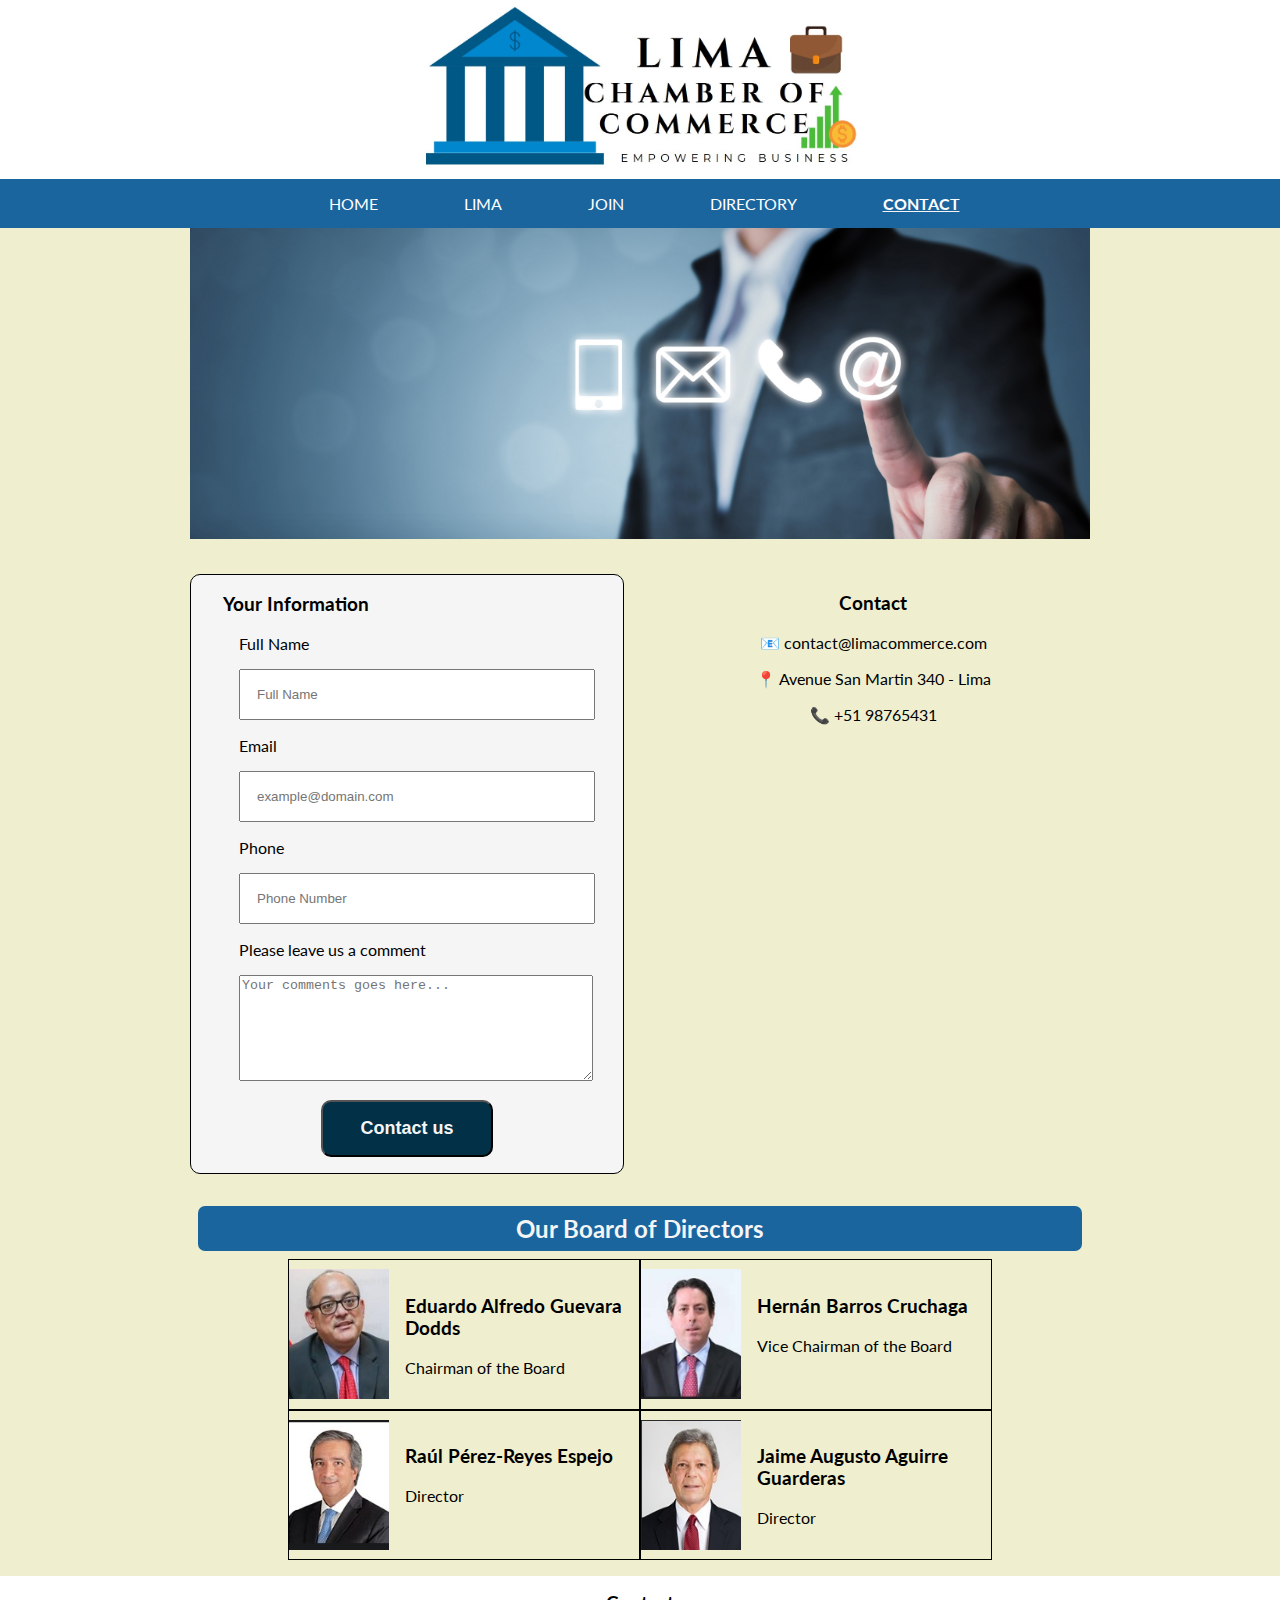
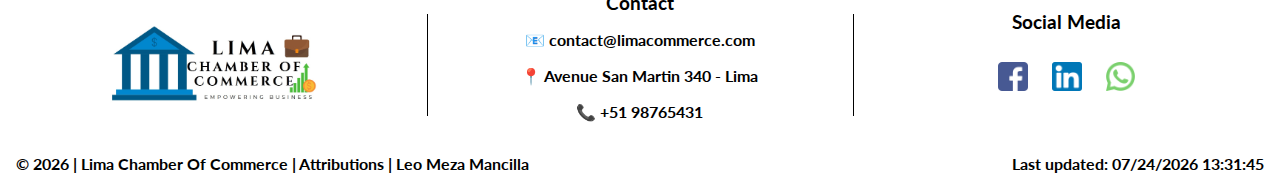
<file: contact.html>
<!DOCTYPE html>
<html lang="en">

<head>
    <meta charset="UTF-8">
    <meta http-equiv="X-UA-Compatible" content="IE=edge">
    <meta name="viewport" content="width=device-width, initial-scale=1.0">

    <meta name="description" content="Lima-Chamber Of Commerce" />
    <title>Lima-Chamber Of Commerce</title>
    <link rel="stylesheet" href="./css/large.css" />
    <link rel="stylesheet" href="./css/medium.css" />
    <link rel="stylesheet" href="./css/small.css" />
    <link href="https://fonts.googleapis.com/css2?family=Lato&display=swap" rel="stylesheet">
</head>

<body>


    <header>
        <img id="logo_nav" src="./assets/logo.jpg" alt="logo" />
    </header>

    <nav>
        <ul class="nav-list">
            <li class="hamburger">
                <a href="#" onclick="toggleMenu ()">&#9776; Menu</a>
            </li>
            <li class="nav-item ">
                <a href="index.html">Home</a>
            </li>
            <li class="nav-item ">
                <a href="./city.html">Lima</a>
            </li>
            <li class="nav-item">
                <a href="./join.html">Join</a>
            </li>
            <li class="nav-item">
                <a href="./directory.html">Directory</a>
            </li>
            <li class="nav-item active">
                <a href="./contact.html">Contact</a>
            </li>

        </ul>
    </nav>


    <main>
        <div class="contact_content">


            <img src="./assets/contactus.jpg" alt="contactus">
            <div class="form_maps_grid">

                <div class="contact_form">
                    <form action="_self">
                        <div class="personal_info">

                            <h3>Your Information</h3>


                            <label for="fname">Full Name</label><br>
                            <input id="fname" type="text" name="fname" required="required" minlength="5"
                                pattern="[A-Za-z]{5,}" placeholder="Full Name">
                            <br>

                            <label for="email">Email</label><br>
                            <input id="email" type="email" name="email" required="required"
                                placeholder="example@domain.com">
                            <br>

                            <label for="telephone">Phone</label><br>
                            <input id="telephone" type="tel" name="telephone" required="required"
                                placeholder="Phone Number">
                            <br>

                            <label for="additionalInfo">Please leave us a comment </label><br>
                            <textarea id="additionalInfo" name="additionalInfo"
                                placeholder="Your comments goes here..."></textarea>

                        </div>

                        <div class="button_submit">

                            <input id="submit" class="submitButton" type="submit" name="submit" value="Contact us">
                        </div>
                    </form>
                </div>
                <div class="contact_right">
                    <div class="contactpage_info">
                        <h3>Contact</h3>
                        <p>📧 contact@limacommerce.com</p>
                        <p>📍 Avenue San Martin 340 - Lima</p>
                        <p>📞 +51 98765431</p>
                    </div>
                    <div class="googlemap">
                        <iframe
                            src="https://www.google.com/maps/embed?pb=!1m18!1m12!1m3!1d1950.8719932890297!2d-77.04522819198016!3d-12.061127797864422!2m3!1f0!2f0!3f0!3m2!1i1024!2i768!4f13.1!3m3!1m2!1s0x9105c8c2d9cb9417%3A0xe6b9280dd9abe4b8!2zVXJiIEJyZcOxYSwgQnJlw7Fh!5e0!3m2!1ses!2spe!4v1615695696313!5m2!1ses!2spe"
                            width="400" height="300" style="border:0;" allowfullscreen="" loading="lazy"></iframe>
                    </div>
                </div>
            </div>
            
            <div class="board_title"><h2>  Our Board of Directors</h2></div>
               
            <div class="board_flex">
                
                <div class="board_grid">
                    <div class="members">
                        <div class="member_photo_box">
                            <img class="member_photo" src="./assets/board member/Eduardo.jpg" alt="">
                        </div>
                        <div class="member_info">
                            <h3>Eduardo Alfredo Guevara Dodds</h3>
                            <p>Chairman of the Board</p>
                        </div>

                    </div>

                    <div class="members">
                        <div class="member_photo_box">
                            <img class="member_photo" src="./assets/board member/Hernan.jpg" alt="">
                        </div>
                        <div class="member_info">
                            <h3>Hernán Barros Cruchaga</h3>
                            <p>Vice Chairman of the Board </p>
                        </div>

                    </div>

                    <div class="members">
                        <div class="member_photo_box">
                            <img class="member_photo" src="./assets/board member/Raul.jpg" alt="">
                        </div>
                        <div class="member_info">
                            <h3>Raúl Pérez-Reyes Espejo</h3>
                            <p>Director</p>
                        </div>

                    </div>

                    <div class="members">
                        <div class="member_photo_box">
                            <img class="member_photo" src="./assets/board member/Jose.jpg" alt="">
                        </div>
                        <div class="member_info">
                            <h3>Jaime Augusto Aguirre Guarderas</h3>
                            <p>Director</p>
                        </div>

                    </div>



                </div>

            </div>



        </div>





    </main>


    <footer>

        <div class="logo_footer">
            <img src="./assets/logo.jpg" alt="logo" />
        </div>
        <div class="vl1"></div>
        <div class="contact_footer">
            <h3>Contact</h3>
            <p>📧 contact@limacommerce.com</p>
            <p>📍 Avenue San Martin 340 - Lima</p>
            <p>📞 +51 98765431</p>


        </div>

        <div class="vl2"></div>

        <div class="social_icons">
            <h3>Social Media</h3>
            <a target="_blank" href="https://www.facebook.com"><img class="icon"
                    src="./assets/facebook.png" alt="facebook"></a>
            <a target="_blank" href="https://www.linkedin.com"><img class="icon"
                    src="./assets/linkedin.png" alt="linkedin"></a>
            <a target="_blank" href="https://www.whatsapp.com"><img class="icon"
                    src="./assets/whatsapp.png" alt="whatsapp"></a>

        </div>
        <p class="info">
            &copy; <span id="year"></span> | Lima Chamber Of Commerce | Attributions | Leo Meza
            Mancilla
        </p>
        <p class="date">Last updated: <span id="date_time"></span></p>

    </footer>


    <script src="./js/all.js"></script>
    


</body>

</html>
</file>
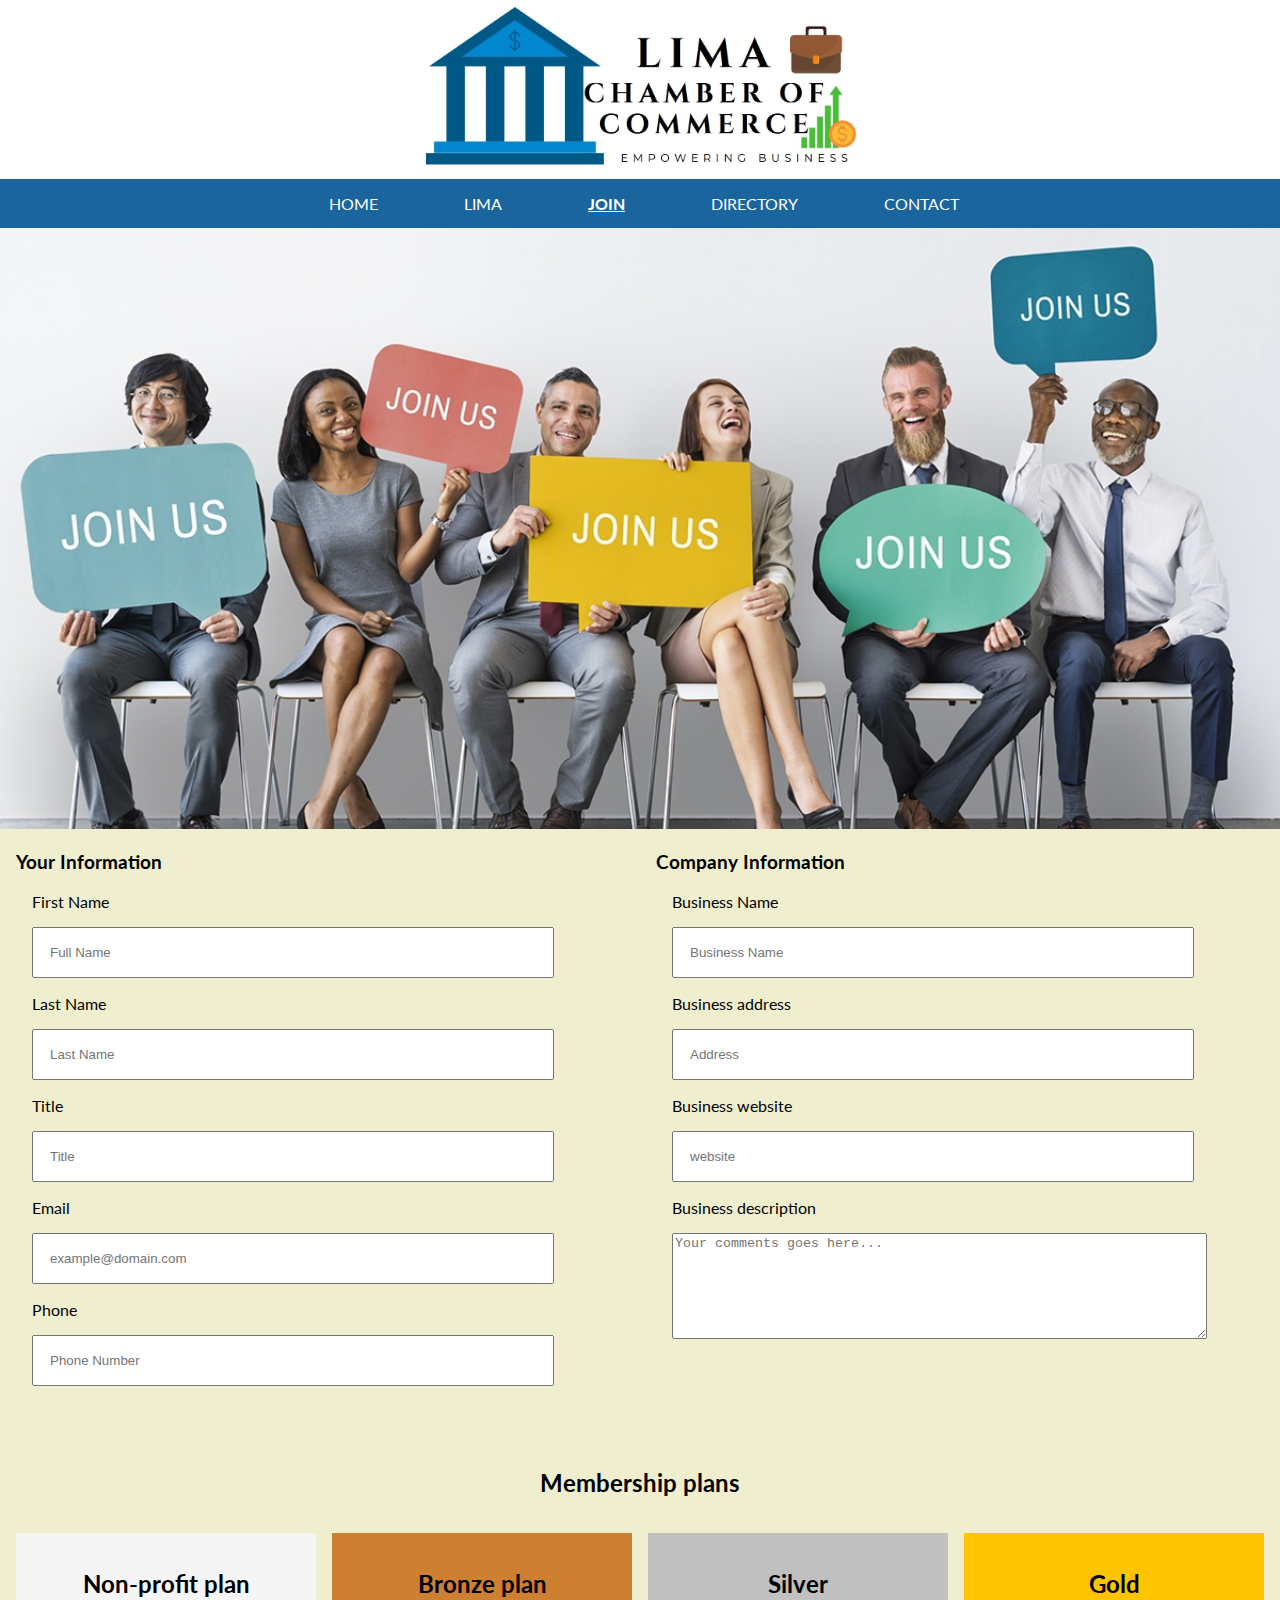
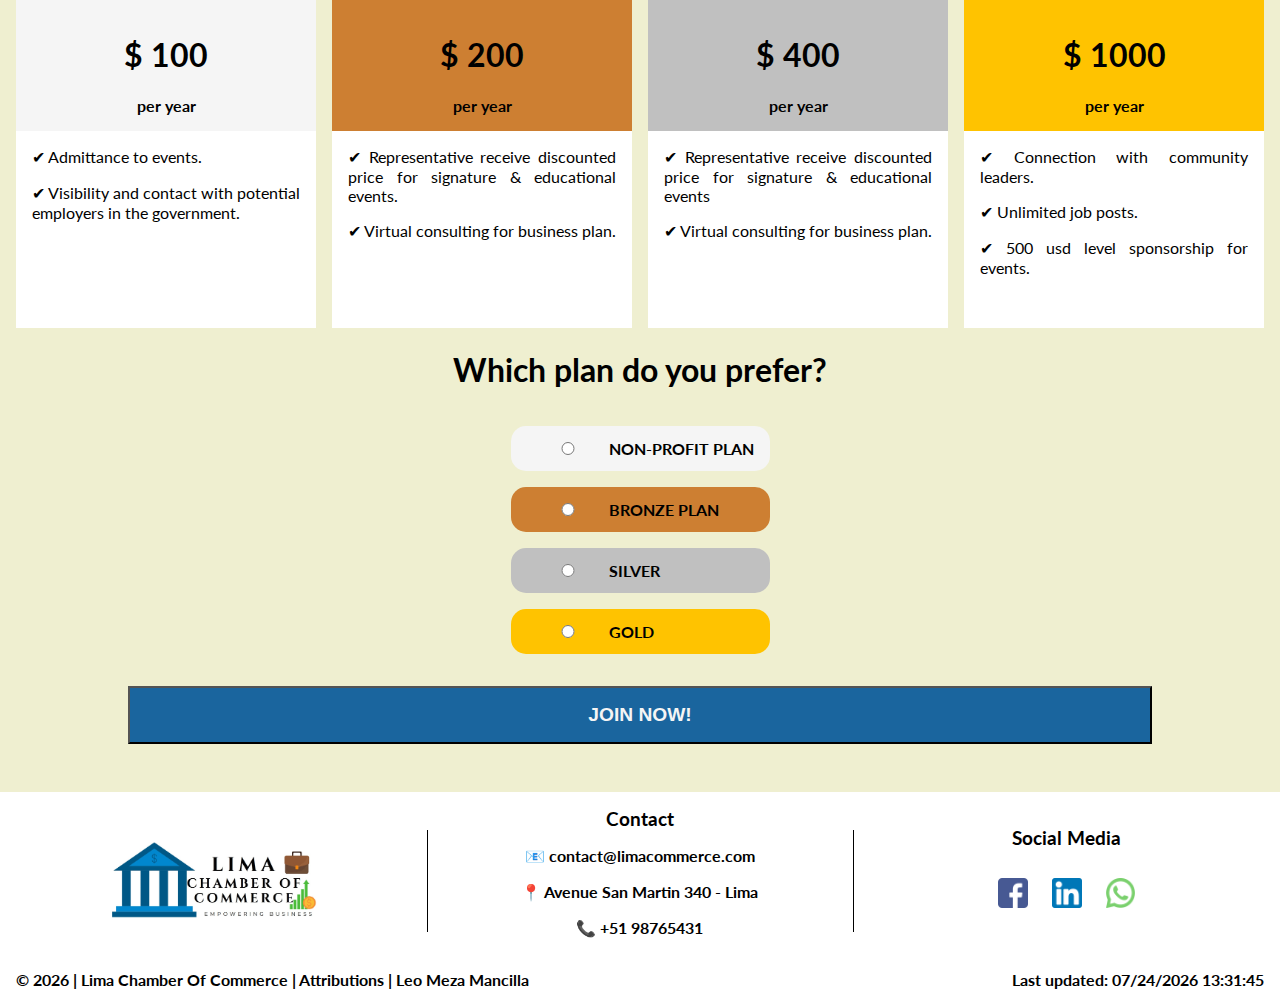
<file: join.html>
<!DOCTYPE html>
<html lang="en">

<head>
    <meta charset="UTF-8">
    <meta http-equiv="X-UA-Compatible" content="IE=edge">
    <meta name="viewport" content="width=device-width, initial-scale=1.0">

    <meta name="description" content="Lima-Chamber Of Commerce" />
    <title>Lima-Chamber Of Commerce</title>
    <link rel="stylesheet" href="./css/large.css" />
    <link rel="stylesheet" href="./css/medium.css" />
    <link rel="stylesheet" href="./css/small.css" />
    <link href="https://fonts.googleapis.com/css2?family=Lato&display=swap" rel="stylesheet">
</head>

<body>


    <header>
        <img id="logo_nav" src="./assets/logo.jpg" alt="logo" />
    </header>

    <nav>
        <ul class="nav-list">
            <li class="hamburger">
                <a href="#" onclick="toggleMenu ()">&#9776; Menu</a>
            </li>
            <li class="nav-item ">
                <a href="index.html">Home</a>
            </li>
            <li class="nav-item ">
                <a href="./city.html">Lima</a>
            </li>
            <li class="nav-item active">
                <a href="./join.html">Join</a>
            </li>
            <li class="nav-item">
                <a href="./directory.html">Directory</a>
            </li>
            <li class="nav-item">
                <a href="./contact.html">Contact</a>
            </li>

        </ul>
    </nav>


    <main>

        <div class="join_content">
            <div class="join_banner">
            <img src="./assets/joinus.jpg" alt="join us">
        </div>
            <form target="_self" action="">

                <div class="form_join_grid">
                    <div class="join_personal_info">

                        <h3>Your Information</h3>


                        <label for="fname">First Name</label><br>
                        <input id="fname" type="text" name="fname" required="required" minlength="3"
                            pattern="[A-Za-z]{3,}" placeholder="Full Name">
                        <br>


                        <label for="lname">Last Name</label><br>
                        <input id="lname" type="text" name="lname" required="required" minlength="3"
                            pattern="[A-Za-z]{3,}" placeholder="Last Name">
                        <br>


                        <label for="title">Title</label><br>
                        <input id="title" type="text" name="title" minlength="2" pattern="[A-Za-z]{2,}"
                            placeholder="Title">
                        <br>

                        <label for="email">Email</label><br>
                        <input id="email" type="email" name="email" required="required"
                            placeholder="example@domain.com">
                        <br>

                        <label for="telephone">Phone</label><br>
                        <input id="telephone" type="tel" name="telephone" placeholder="Phone Number">
                        <br>



                    </div>

                    <div class="join_company_info">
                        <h3>Company Information</h3>

                        <label for="busname">Business Name</label><br>
                        <input id="busname" type="text" name="busname" required="required" minlength="3"
                            pattern="[A-Za-z]{3,}" placeholder="Business Name">
                        <br>

                        <label for="busaddr">Business address</label><br>
                        <input id="busaddr" type="text" name="busaddr" minlength="5" pattern="[A-Za-z.]{5,}"
                            placeholder="Address">
                        <br>

                        <label for="busweb">Business website</label><br>
                        <input id="busweb" type="text" name="busweb" minlength="5" pattern="[A-Za-z./]{5,}"
                            placeholder="website">
                        <br>

                        <label for="busdescrption">Business description </label><br>
                        <textarea id="busdescrption" name="busdescrption"
                            placeholder="Your comments goes here..."></textarea>
                        <br>




                    </div>



                    <div class="membership_plan">

                        <h2>Membership plans</h2>

                        <div class="plans_grid">

                            <div class=" plans_box">
                                <div class="top_plan no_profit">
                                    <h2>Non-profit plan</h2>
                                    <h1>$ 100</h1>
                                    <p>per year</p>
                                </div>
                                <div class="details_plan">
                                    <p>✔ Admittance to events. </p>
                                    <p>✔ Visibility and contact with potential employers in the government.</p>

                                </div>
                            </div>
                            <div class=" plans_box">
                                <div class="top_plan bronze">
                                    <h2>Bronze plan</h2>
                                    <h1>$ 200</h1>
                                    <p>per year</p>
                                </div>
                                <div class="details_plan ">
                                    <p>✔ Representative receive discounted price for signature & educational events. </p>
                                    <p>✔ Virtual consulting for business plan.</p>
                                        
                                    
                                </div>
                            </div>
                            <div class=" plans_box">
                                <div class="top_plan silver">
                                    <h2>Silver</h2>
                                    <h1>$ 400</h1>
                                    <p>per year</p>
                                </div>
                                <div class="details_plan">
                                    <p>✔ Representative receive discounted price for signature & educational events </p>
                                    <p>✔ Virtual consulting for business plan.</p>
                                        
                                    
                                </div>
                            </div>
                            <div class=" plans_box">
                                <div class="top_plan gold">
                                    <h2>Gold</h2>
                                    <h1>$ 1000</h1>
                                    <p>per year</p>
                                </div>
                                <div class="details_plan">
                                    <p>✔ Connection with community leaders.</p>
                                    
                                    <p>✔ Unlimited job posts.</p>
                                    <p>✔ 500 usd level sponsorship for events.</p>
                                </div>
                            </div>



                        </div>



                    </div>
                    <div class="title_checkpoint_plan">
                        <h1>Which plan do you prefer?</h1>
                    </div>
                    <div class="checkpoint_plan">
                        
                        <div class="content_label">
                        <!-- <label for=""></label> -->
                        <div class="no_profit label_plans"><label class="checkpoint_plan_label"><input type="radio" name="danger" value="yes">Non-profit plan</label></div>
                        <div class="bronze label_plans"><label class="checkpoint_plan_label"><input type="radio" name="danger" value="maybe">Bronze plan</label>
                        </div>
                        <div class="silver label_plans"><label class="checkpoint_plan_label"><input type="radio" name="danger" value="no">Silver</label></div>
                        <div class="gold label_plans"><label class="checkpoint_plan_label"><input type="radio" name="danger" value="no">Gold</label></div>
                        </div>
                    </div>

                    <div class="join_submit_box">
                        
                        <br>

                        <input id="submit_join" class="submitButton_join" type="submit" name="submit" value="Join now!">
                    </div>
                </div>
            </form>










        </div>





    </main>


    <footer>

        <div class="logo_footer">
            <img src="./assets/logo.jpg" alt="logo" />
        </div>
        <div class="vl1"></div>
        <div class="contact_footer">
            <h3>Contact</h3>
            <p>📧 contact@limacommerce.com</p>
            <p>📍 Avenue San Martin 340 - Lima</p>
            <p>📞 +51 98765431</p>


        </div>

        <div class="vl2"></div>

        <div class="social_icons">
            <h3>Social Media</h3>
            <a target="_blank" href="https://www.facebook.com"><img class="icon"
                    src="./assets/facebook.png" alt="facebook"></a>
            <a target="_blank" href="https://www.linkedin.com"><img class="icon"
                    src="./assets/linkedin.png" alt="linkedin"></a>
            <a target="_blank" href="https://www.whatsapp.com"><img class="icon"
                    src="./assets/whatsapp.png" alt="whatsapp"></a>

        </div>
        <p class="info">
            &copy; <span id="year"></span> | Lima Chamber Of Commerce | Attributions | Leo Meza
            Mancilla
        </p>
        <p class="date">Last updated: <span id="date_time"></span></p>

    </footer>


    <script src="./js/all.js"></script>
    


</body>

</html>
</file>
<file: css/large.css>
#logo_nav {

    max-width: 450px;
    display: block;
    margin: auto;

}


nav {
    width: 100%;
    margin: 0;
    padding: 0rem;
    background: #1A659E;

    box-shadow: 0px 5px 0px #dedede;
}

nav ul {
    list-style: none;
    text-align: center;
}

nav ul li {
    display: inline-block;
}

nav ul li a {
    display: block;
    padding: 15px;
    text-decoration: none;
    color: white;
    text-transform: uppercase;
    margin: 0 10px;
}

nav ul li a,
nav ul li a:after,
nav ul li a:before {
    transition: all .5s;
}

nav ul li a {
    position: relative;
    z-index: 1;
}

nav ul li a:hover {
    color: #91640F;
}

nav ul li a:after {
    display: block;
    position: absolute;
    top: 0;
    left: 0;
    bottom: 0;
    right: 0;
    margin: auto;
    width: 100%;
    height: 1px;
    content: '.';
    color: transparent;
    background: #F1C40F;
    visibility: none;
    opacity: 0;
    z-index: -1;
}

nav ul li a:hover:after {
    opacity: 1;
    visibility: visible;
    height: 100%;
}



.active {

    font-weight: bold;
    text-decoration: underline;
    text-decoration-color: whitesmoke;

}

a {
    text-decoration: none;
    color: whitesmoke;


}

li {
    list-style: none;
    display: inline-block;
    margin: 0;
    padding: 0;
    margin-right: 2rem;
}

.nav-list li:first-child {
    display: none;

}

.nav-list {
    margin: 0;
}

/* *********************FOOTER****************** */
footer {

    display: grid;
    grid-template-columns: 1fr 1fr 1fr;
    grid-template-rows: 0.8fr 0.1fr;
    background: white;
    margin: 0rem;
    padding: 0rem;
    color: black;

    font-weight: bold;
    font-size: 1rem;

}

.icon {

    max-width: 7%;
    margin: 10px;
}


.date .info {
    display: inline-block;
}

.date {
    grid-column: 3/4;
    grid-row: 2/3;
    text-align: right;
    margin-right: 1rem;
}

.info {
    grid-column: 1/3;
    grid-row: 2/3;
    margin-left: 1rem;
}

.logo_footer {

    display: flex;
    align-items: center;
    grid-column: 1/2;
    grid-row: 1/2;
}

.logo_footer img {
    width: 50%;
    display: block;
    margin-left: auto;
    margin-right: auto;




}

.contact_footer {
    text-align: center;
    grid-column: 2/3;
    grid-row: 1/2;
}

.contact_footer h3{
    margin: 0;
}

.social_icons {
    text-align: center;
    grid-row: 1/2;
    grid-column: 3/4;
}

.vl1 {
    border-left: 1px solid black;
    height: 70%;
    grid-row: 1/2;
    grid-column: 2/3;
    margin-top: auto;
    margin-bottom: auto;
}

.vl2 {
    border-left: 1px solid black;
    height: 70%;
    grid-row: 1/2;
    grid-column: 3/4;
    margin-top: auto;
    margin-bottom: auto;
}



/* 
***************************************** */
body {

    margin: 0;
    font-family: Lato, sans-serif;

}

main {
    margin: 0 0 1rem 0;
    padding: 0 0 1rem 0;
    background-color: #EFEFD0;
}



.welcome_grid {

    display: grid;
    grid-template-columns: 1fr;
    grid-template-rows: 1fr 1fr 1fr;
    margin: 0;
    padding: 0;
}

.text_grid {

    grid-column: 1/2;
    grid-row: 2/3;
    color: white;
    font-size: 7rem;
    text-align: center;
    font-weight: bolder;



}

.img_grid {
    grid-column: 1/2;
    grid-row: 1/4;

}

.img_grid img {

    width: 100%;

}


/* 
***********************ABOUT US HOME************ */

.aboutus_grid {
    display: grid;
    grid-template-columns: 1fr 0.6fr 0.3fr;
    grid-template-rows: auto;
    margin: 0 1rem;


}

.aboutus_text img {

    float: right;
    max-width: 300px;
    margin: 0 0 0 10px
}

.aboutus_text p {

    text-align: justify;

    text-justify: inter-word;
}


.aboutus_text {
    margin: 1rem;
}

.events_grid {
    margin: 1rem;
}

.joinus_invitation{
    display: flex;
    align-items: center;
}

.joinus_invitation img{
    width: 100%;
}


/* 
***********************UP COMING EVENT HOME************ */


.table {
    margin: auto 1rem auto 1rem;

}



/* 
***********************3 COMPANIES HOME************ */
.companies_lima h2 {
    text-align: center;
    background-color: #004e89;
    color: cornsilk;
    margin: 0 1rem 0 1rem;
    border-radius: 5px;
    padding: 0.5rem 0 0.5rem 0;
}

.companies_lima {
    max-width: 100%;
    margin-right: auto;
    margin-left: auto;
    margin-bottom: 1rem;
}

.companies_grid {

    display: grid;
    grid-template-columns: 1fr 1fr 1fr;
    margin: 0 1rem;
    column-gap: 1rem;
}

.hiraoka {
    grid-column: 1/2;
}

.bembos {
    grid-column: 2/3;
}

.mobilbus {
    grid-column: 3/4;
}

.box_img img {
    width: 100%;
    border-radius: 10px 10px 0 0;
}


.box:hover {

    box-shadow: 0 0 50px #333;

}

.box {
    background-color: #F7C59F;
    border-radius: 10px;

}

.box_text {
    margin: 1rem;
}

.box_text a {
    color: black;
}












/* 
***********************WEATHER HOME************ */

.weather_grid {
    display: grid;
    grid-template-columns: 0.3fr 0.7fr;
    grid-template-rows: auto;
    margin: 0 1rem 1rem 1rem;
    column-gap: 3rem;
    max-height: 250px;

}

.current_weather h2 {
    text-align: center;
    background-color: #004e89;
    border-radius: 5px 5px 0 0;
    color: cornsilk;
    margin: 1rem 0 0 0;
    padding: 0.5rem 0 0.5rem 0;
}

.current_weather p {
    text-align: center;

}



.current_weather_text {
    border: 1px solid black;

    border-radius: 0 0 10px 10px;
}



.forecast_weather h2 {
    text-align: center;
    border-radius: 5px;
    background-color: #004e89;
    color: cornsilk;
    margin: 1rem 0 0.5rem 0;
    padding: 0.5rem 0 0.5rem 0;
}

.grid_forecast {

    display: grid;
    grid-template-columns: 1fr 1fr 1fr;
    grid-template-rows: 0.2fr 1fr;
    padding: 0 1rem 0 1rem;
    font-size: calc(0.2em + 0.8vw);
    column-gap: 1rem;


}



.wheather_img {


    grid-row: 2 / 3;

    /* background-color: white; */

    border: 1px solid black;

    text-align: center;

    border-radius: 0 0 10px 10px;


}

.wheather_img img {

    max-width: 255px;
    width: 25%;
    display: block;
    margin: auto;

}


.subtitle {

    grid-row: 1 / 2;
    border: 1px solid black;
    text-align: center;
    background-color: #FF6B35;
    border-radius: 10px 10px 0 0;
    padding: 1rem 0 1rem 0;
    font-weight: bold;
    font-size: 1rem;
}

/* 
*************************************LIMA PAGE*************************** */

.city_content {

    max-width: 900px;

    margin: 0 auto 0 auto;
    text-align: justify;

    text-justify: inter-word;
}

.city_content img {

    max-width: 900px;


}



.lima_grid {

    display: grid;
    grid-template-columns: 1fr 1fr;
    column-gap: 25px;

}

.lima_img {
    height: 200px;
    width: 380px;
    overflow: hidden;
    object-fit: fill;


}

.lima_text {

    max-width: 380px;
    text-align: justify;

    text-justify: inter-word;

}

.four_boxes {

    margin: 1rem;

}


.four_boxes_img {
    margin: 0 auto 0 auto;
}


/* 
**************************CONTACT********************* */
.contact_content {
    max-width: 900px;
    margin: 0 auto 0 auto;

}

.contact_content img {
    max-width: 900px;

}


.form_maps_grid {

    display: grid;
    grid-template-columns: 1fr 1fr;
   
    column-gap: 2rem;
    margin-bottom: 2rem;
    margin-top: 2rem;
}

.contactpage_info {
    grid-column: 2/3;
    padding-bottom: 2rem;
}

.googlemap {
    grid-column: 2/3;
    margin-top: 2rem;
}

.contact_right{
    text-align: center;
}





/* 
********member****** */
.board_title{
    text-align: center;
    background-color: #1A659E;
    border-radius: 7px;
    margin: 0.5rem;
    padding: 0.5rem 0 0.5rem 0;
    color: whitesmoke;

}
.board_title h2{

    margin: 0;

}


.board_flex{
    display: flex;
    justify-content: center;
}

.board_grid {
    display: grid;
    grid-template-columns: 1fr 1fr;
    grid-template-rows: 1fr 1fr;
}

.members {
    max-width: 350px;
    display: grid;
    grid-template-columns: 0.4fr 1fr;
    border-width: 1px;
    border-style: solid;
}

.member_photo {
    object-fit: fill;
    overflow: hidden;
    width: 100px;
    height: 130px;
    margin: auto 0 auto 0;
}

.member_info {
    margin: 1rem;
}

.member_photo_box {
    display: flex;
    align-items: center;
}



/* 
******************form*************** */
.contact_form {

    border-width: 1px;
    border-style: solid;
    border-radius: 10px;
    background-color: whitesmoke;



}

input,
label {

    margin: 1rem;

}

input {
    padding: 1rem;
    width: 80%;

}

textarea {
    margin-left: 1rem;
    width:87%;
    height: 100px;
    margin-top: 1rem;
}

.personal_info {

    text-align: left;
    margin: 0rem;
    padding-left: 2rem;



}

#submit {

    background-color: #023047;
    border-radius: 10px;
    font-size: large;
    font-weight: bold;
    width: 40%;

    color: whitesmoke;

}

.button_submit {
    display: flex;
    justify-content: center;
}






/* 
*************************DIRECTORY******************** */

.directory_title{
    text-align: center;
    margin:1rem 0 2rem 0;
    text-transform: uppercase;
}
.directory_title h2{
    margin: 0;
}

.directory_content{
    max-width: 1000px;
    margin: 0 auto 0 auto;
    padding: 1rem 0 1rem 0;

}

.directory_box{

    background-color: #F7C59F;
    border-radius: 7px;
}


.directory_box:hover{
    box-shadow: 0 0 50px #333;

}


.directory_box_img{
    max-width: 350px;
    max-height:500px ;
    

}

.directory_box_img img{

    width: 100%;
    
    border-radius: 7px 7px 0 0;
    


}

.directory_box_img_size{
    max-height: 500px;
    max-width: 959px;
    overflow: hidden;
    object-fit: fill;
}
.directory_grid{
    
    display: grid;
    grid-template-columns: 1fr 1fr 1fr;
    gap: 1rem;
    

}

.directory_box_text{

    margin-left: 1rem;
}


.directory_box_text a{

    
    color: black;
}



/* ////////////////////LIST VIEW//////////////////// */


.directory_box_list{

    display: grid;
    grid-template-columns: 0.5fr 1fr;
    margin: 1rem 0 1rem 0;
    background-color: #F7C59F;
}

.directory_list{
    display: none;
}


/* ***************************grid/list*********** */


.links{
	padding-bottom: 2rem;
}

.links ul{
	display: flex;
	justify-content: center;
}

.links ul li{
	margin: 0 15px;
	font-weight: bolder;
	text-transform: uppercase;
	
	font-size: 20px;
	cursor: pointer;
}

/* .links ul li:hover, */
.links ul li.active{
	color: #99212b;
}

















/* 
***************************JOIN**************** */


.join_content img {
    width: 100%;
    object-fit: fill;
    

}



.join_content{
    max-width: 1300px;
    margin: 0 auto 0 auto;
    padding: 0 0 1rem 0;
}

.form_join_grid{

    display: grid;
    grid-template-columns: 1fr 1fr;
    grid-template-rows: 600px 1fr auto auto;
}

.join_personal_info{
    margin: 0 1rem 0 1rem;
    grid-column: 1/2;
}
.join_company_info{
    grid-column: 2/3;
    margin: 0 1rem 0 1rem;
}
.membership_plan{
    grid-column: 1/3;
    margin: 0 1rem 0 1rem;
}

.membership_plan h2{
    text-align: center;
    padding: 1rem;
}
.join_submit_box{
    grid-column: 1/3;
}

.plans_grid{
    display: grid;
    grid-template-columns: 1fr 1fr 1fr 1fr;
    column-gap: 1rem;

   
}
.plans_box{
    display: grid;
    grid-template-rows: 1fr 1fr;
}
.details_plan{
    background-color: white;
}
.details_plan p{
    margin: 1rem;
    text-align: justify;

    text-justify: inter-word;
}

.gold{
    background-color: #ffc300;
}

.silver{
    background-color: silver;
}
.bronze{
    background-color: #CD7F32 ;
}
.no_profit{
    background-color: whitesmoke;
}

.top_plan{
    text-align: center;
    font-weight: bolder;
}


.checkpoint_plan{
    grid-column: 1/3;
    display: flex;
    justify-content: center;
   
}
.title_checkpoint_plan{
    grid-column: 1/3;
}

.title_checkpoint_plan h1{

    text-align: center;

}

.checkpoint_plan_label input{
    width: 50px;
}

.content_label{
    max-width: 300px ;
    font-weight: bolder;
    text-transform: uppercase;
}

.label_plans{

    border-radius: 15px;
    margin: 1rem 0 1rem 0;

}





.join_submit_box{
    display: flex;
    justify-content: center;
}

#submit_join{
    background-color: #1A659E;
    color: whitesmoke;
    font-weight: bolder;
    font-size: larger;
    text-transform: uppercase;
}
</file>
<file: css/medium.css>
@media screen and (max-width: 1300px) {


.aboutus_grid{

    display: grid;
    grid-template-columns: 1fr 1fr;
    grid-template-rows: auto auto;
}

.aboutus_text{
    grid-column: 1/2;
    grid-row: 1/3;
}

.aboutus_text img {

    float: none;
    max-width: 100%;
    margin:0;
    /* max-width: 300px;
    margin: 0 0 0 10px */
}
.events_grid{
    display: flex;
    justify-content: center;
}

.joinus_invitation{
    display: flex;
    justify-content: center;
}





}
</file>
<file: css/small.css>
@media screen and (max-width: 742px) {


    /* ***********HEADER*************** */
    
    #logo_nav {

        max-width: 250px;
        display: 10%;
        margin: auto;
    
    }




    /* ###################NAV################### */
    .nav-list li:first-child {
        display: block;

    }


    .nav-list li {
        display: none;
    }

    .responsive li {

        display: block;

    }

    ul {
        margin: 0;
        padding: 0;


    }



    .box{
        margin: 1rem;
    }






    .text_grid{
        font-size: 4rem;
    }
    
.aboutus_grid{

    display: grid;
    grid-template-columns: 1fr;
    grid-template-rows: auto auto auto;
}

.aboutus_text{
   
   
}

.aboutus_text img {

    float: none;
    max-width: 100%;
    margin:0;
    /* max-width: 300px;
    margin: 0 0 0 10px */
}
.events_grid{
    display: flex;
    justify-content: center;
    background-color: whitesmoke;
    border-radius: 10px;
}

.joinus_invitation{
    display: flex;
    justify-content: center;
}

.companies_grid{
    display: block;
    max-width: 500px;
    margin: 1rem auto 1rem auto;
}

.weather_grid{
    display: block;
    max-height: none;
    
}

.current_weather {
    margin: 1rem auto 1rem auto;
}
.forecast_weather {
    margin: 1rem auto 1rem auto;
    
}

.grid_forecast{
    padding: 0;
    font-size:1rem;
}
.wheather_img img{
    width: 50%;
}
/* ********************************footer*********************** */

footer {

    display: block;
   

}

.icon {

    max-width: 7%;
    margin: 10px;
}


.date .info {
    display: block;
    text-align: center;
    margin: 1rem;
}

.date {
    display: block;
    text-align: center;
    margin: 1rem;
   
}

.info {
    display: block;
    text-align: center;
    margin: 1rem;
  
}

.logo_footer {

    display: none;
    
}

.logo_footer img {
    
    display: none;
    




}

.social_icons h3{
    display: none;
}

.contact_footer {

    display: none;
    
}

.contact_footer h3{
    margin: 0;
}

.social_icons {
    text-align: center;
    grid-row: 1/2;
    grid-column: 3/4;
}

.vl1 {

    display: none;
    
}

.vl2 {

    display: none;
    
}


.img_grid{
    margin: 0;
}



/* **************************LIMA*************** */


.city_content img{
    width: 100%;
}

.city_content h2{
    text-align: center;
}

.city_content p{

    margin: 0 1rem 0 1rem;
}

.lima_grid{
    display: block;
}

.lima_text h3{
    text-align: center;

}

/* ********************join*********** */

.form_join_grid{

    display: block;
    
}

.plans_grid{
    display: block;
}
.plans_box{
    margin: 1rem 0 1rem 0;

}




/* *************************directory************** */


.directory_grid{

    grid-template-columns: 1fr;
    margin: 0 1rem 0 1rem;

}

.directory_list {
    margin: 0 1rem 0 1rem;
}

.directory_box_list{

    grid-template-columns:1fr 1fr;
    background-color: transparent;
}


/* ****************************contact************************* */

.contact_content img{
    width: 100%;
}

.form_maps_grid{
    display: block;
    margin: 0 1rem 0 1rem;
}
.personal_info{
    padding: 0;
    margin: 0 1rem 0 1rem;
}

.form_maps_grid{
    margin-top: 1rem ;
}

.googlemap{
    display: flex;
    justify-content: center;
    margin-bottom: 2rem;
}
iframe {
    max-width: 300px;
}

.contactpage_info{
    padding-bottom: 0;
}
.board_grid{
    display: block;
}







}
</file>
